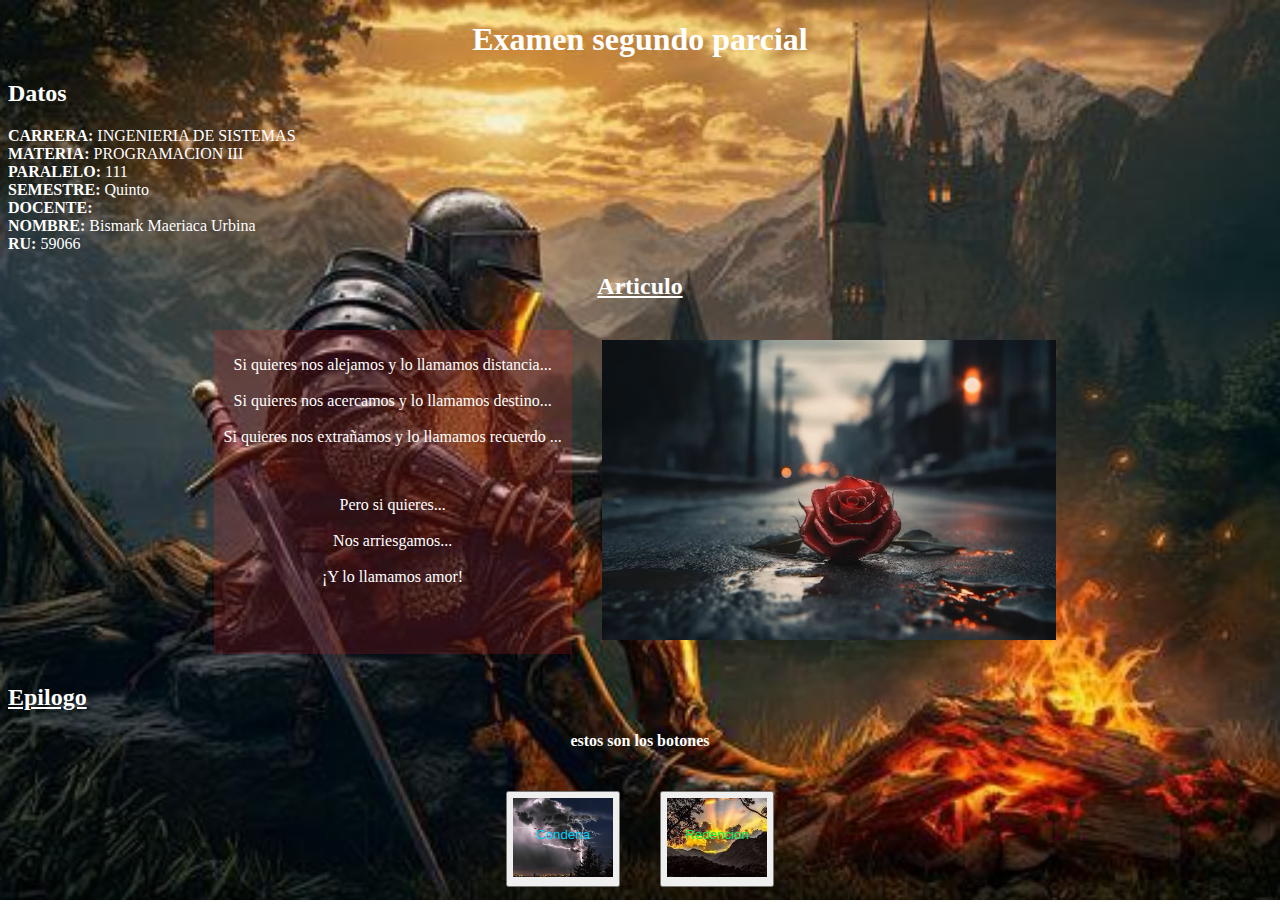
<file: index.html>
<!DOCTYPE html>
<html lang="en">
<head>
    <meta charset="UTF-8">
    <meta name="viewport" content="width=device-width, initial-scale=1.0">
    <title>Examen</title>
    <link rel="stylesheet" href="style.css">
</head>
<body>
    <center><h1>Examen segundo parcial</h1></center>
    <h2>Datos</h2>
    <dl>
        <li><b>CARRERA: </b>INGENIERIA DE SISTEMAS</li>
        <li><b>MATERIA: </b>PROGRAMACION III</li>
        <li><b>PARALELO: </b>111</li>
        <li><b>SEMESTRE: </b>Quinto</li>
        <li><b>DOCENTE: </b></li>
        <li><b>NOMBRE: </b>Bismark Maeriaca Urbina</li>
        <li><b>RU: </b>59066</li>
    </dl>
    <center><h2><u>Articulo</u></h2></center>
    <div class="columnas">
        <div class="col1">
            <center><p>Si quieres nos alejamos y lo llamamos distancia...<br>
                <br>
                Si quieres nos acercamos y lo llamamos destino...<br>
                <br>
                Si quieres nos extrañamos y lo llamamos recuerdo ...
                </p></center>
            <br>
            <center><p>Pero si quieres...<br>
                <br>
                Nos arriesgamos...<br>
                <br>
                ¡Y lo llamamos amor! 
                </p></center>
        </div>
        <div class="col2">
            <img src="source/rose.jpg" height="300" weight="300">
        </div>

    </div>

    <h2><u>Epilogo</u></h2>

    <center><h4>estos son los botones</h4></center>
    <div class="botones">
        <a href="source//link_1.html">
            <button class="b1">
                <img src="source/boton_1.jpg" width="100px">
                <p>Condena</p>
            </button>
        </a>
        <a href="source//link_2.html">
            <button class="b2">
                <img src="source/boton_2.jpg" width="100px">
                <p>Redencion</p>
            </button>
        </a>
    </div>
</body>
</html>
</file>
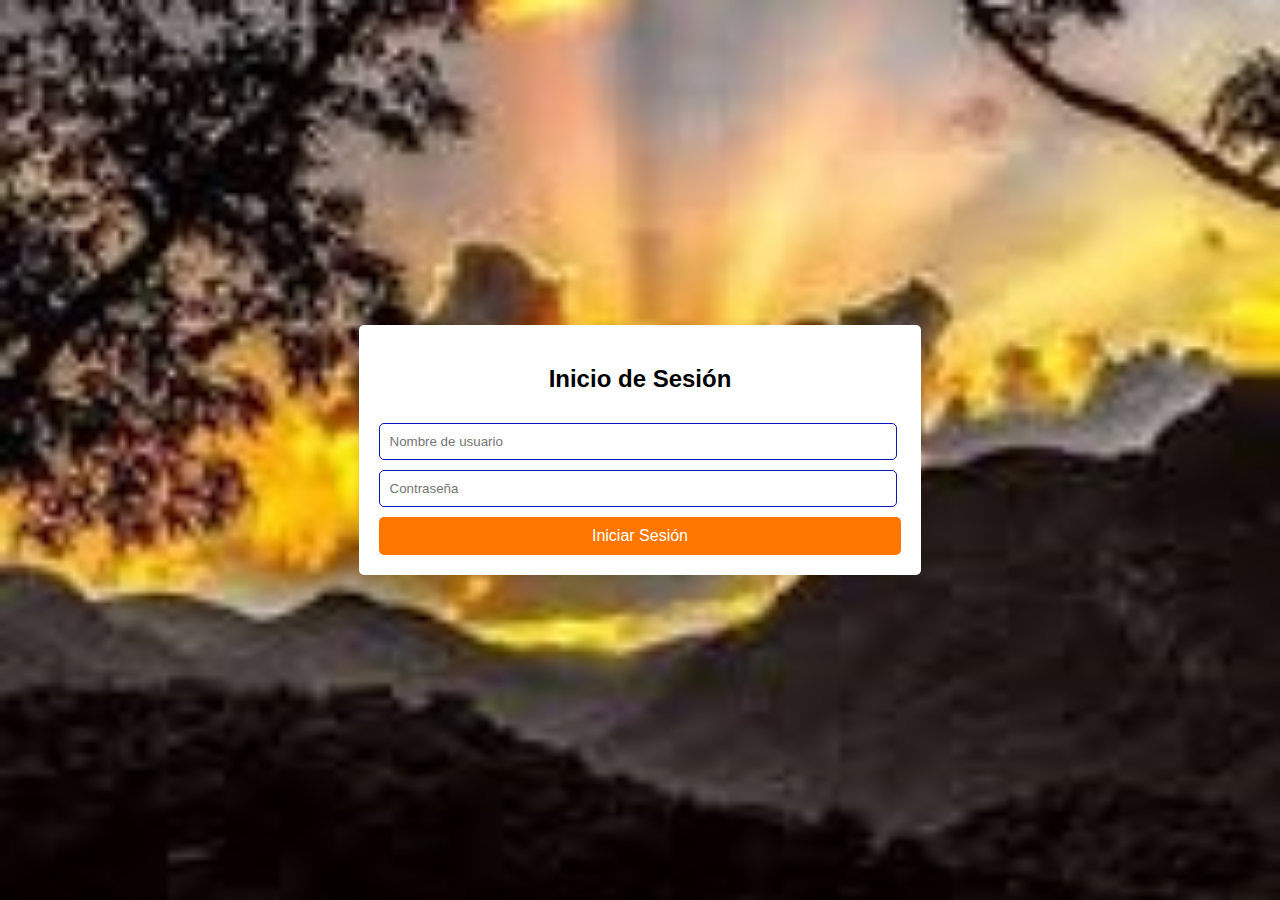
<file: login.html>
<!DOCTYPE html>
<html lang="es">
<head>
    <meta charset="UTF-8">
    <meta name="viewport" content="width=device-width, initial-scale=1.0">
    <title>Inicio de Sesión</title>
    <link rel="stylesheet" href="style2.css">
    <script>
        function redirectToIndex(event) {
            event.preventDefault();
            window.location.href = "other.html";
        }
    </script>
</head>
<body>
    <div class="login-container">
        <h2>Inicio de Sesión</h2>
        <form onsubmit="redirectToIndex(event)">
            <input type="text" name="username" placeholder="Nombre de usuario" required>
            <input type="password" name="password" placeholder="Contraseña" required>
            <input type="submit" value="Iniciar Sesión">
        </form>
    </div>
</body>
</html>
</file>
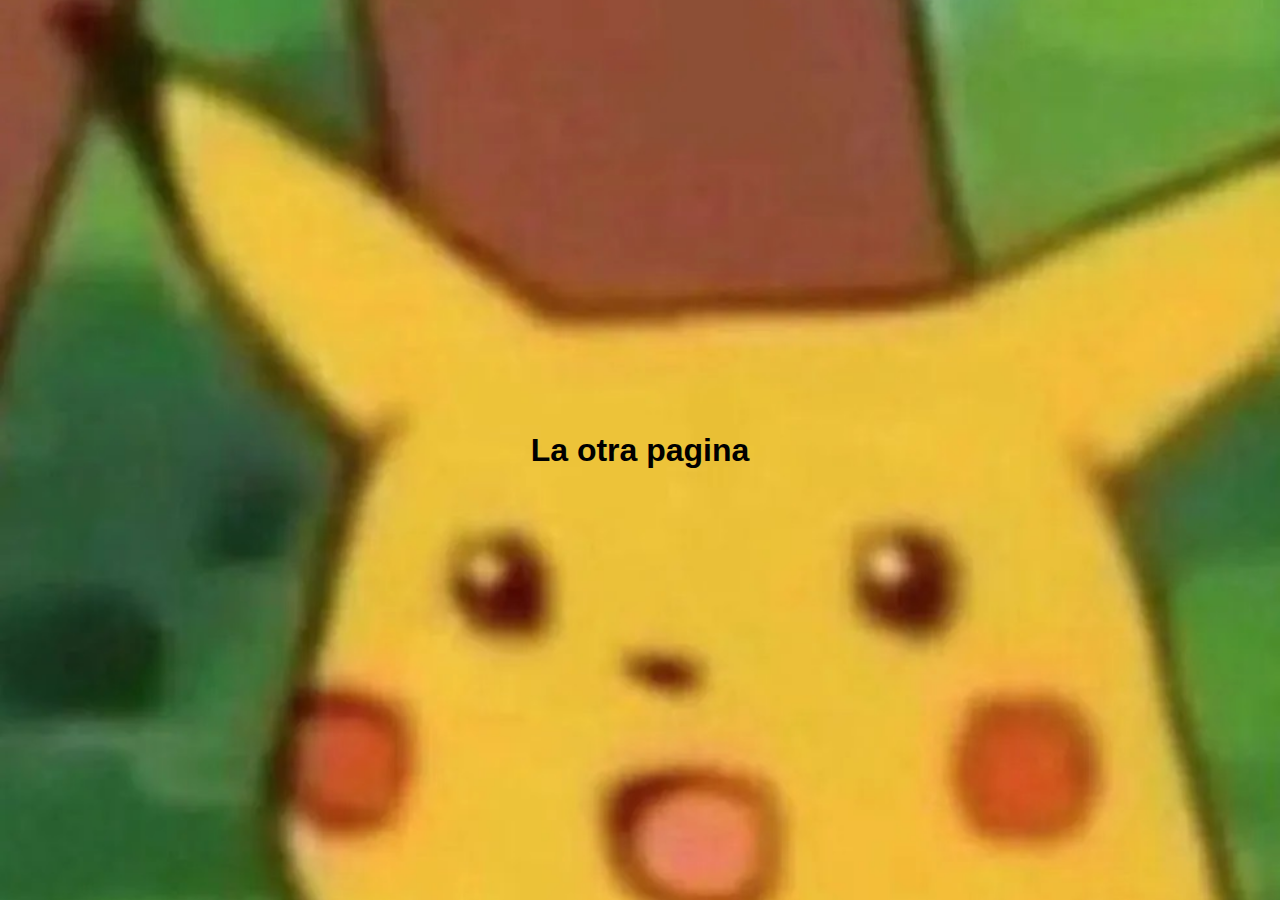
<file: other.html>
<!DOCTYPE html>
<html lang="en">
<head>
    <meta charset="UTF-8">
    <meta name="viewport" content="width=device-width, initial-scale=1.0">
    <title>Link_2</title>
    <link rel="stylesheet" href="style1.css">
</head>
<body>
    <center><h1>La otra pagina</h1></center>
</body>
</html>
</file>
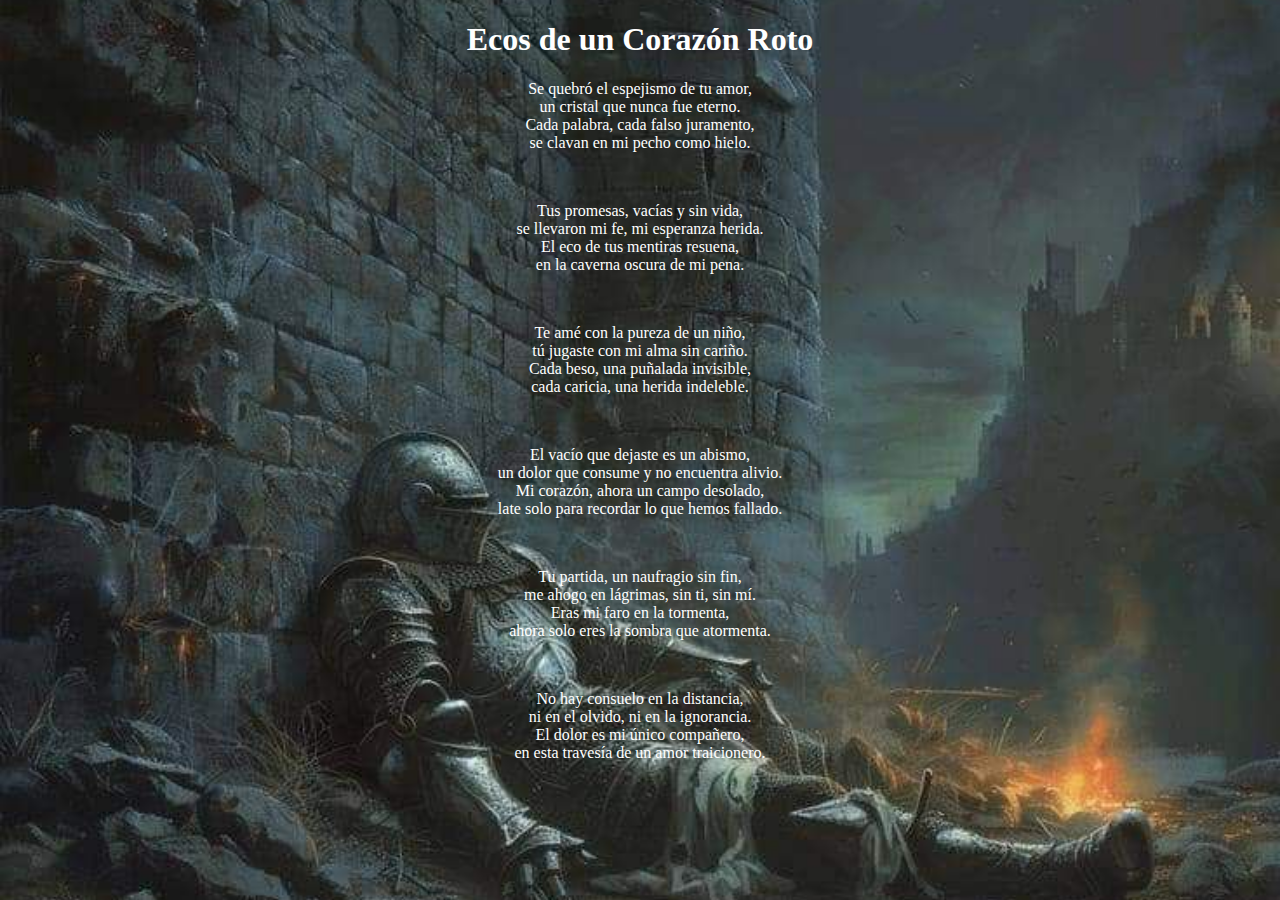
<file: source/link_1.html>
<!DOCTYPE html>
<html lang="en">
<head>
    <meta charset="UTF-8">
    <meta name="viewport" content="width=device-width, initial-scale=1.0">
    <title>Link_1</title>
    <link rel="stylesheet" href="style1.css">
</head>
<body>
    <center><h1>Ecos de un Corazón Roto</h1></center>
    <center><p>
    Se quebró el espejismo de tu amor,<br>
    un cristal que nunca fue eterno.<br>
    Cada palabra, cada falso juramento,<br>
    se clavan en mi pecho como hielo.<br>
    </p></center>
    <br>
    <center><p>
    Tus promesas, vacías y sin vida,<br>
    se llevaron mi fe, mi esperanza herida.<br>
    El eco de tus mentiras resuena,<br>
    en la caverna oscura de mi pena.<br>
    </p></center>
    <br>
    <center><p>
    Te amé con la pureza de un niño,<br>
    tú jugaste con mi alma sin cariño.<br>
    Cada beso, una puñalada invisible,<br>
    cada caricia, una herida indeleble.<br>
    </p></center>
    <br>
    <center><p>
    El vacío que dejaste es un abismo,<br>
    un dolor que consume y no encuentra alivio.<br>
    Mi corazón, ahora un campo desolado,<br>
    late solo para recordar lo que hemos fallado.<br>
    </p></center>
    <br>
    <center><p>
    Tu partida, un naufragio sin fin,<br>
    me ahogo en lágrimas, sin ti, sin mí.<br>
    Eras mi faro en la tormenta,<br>
    ahora solo eres la sombra que atormenta.<br>
    </p></center>
    <br>
    <center><p>
    No hay consuelo en la distancia,<br>
    ni en el olvido, ni en la ignorancia.<br>
    El dolor es mi único compañero,<br>
    en esta travesía de un amor traicionero.<br>
    </p></center>
</body>
</html>
</file>
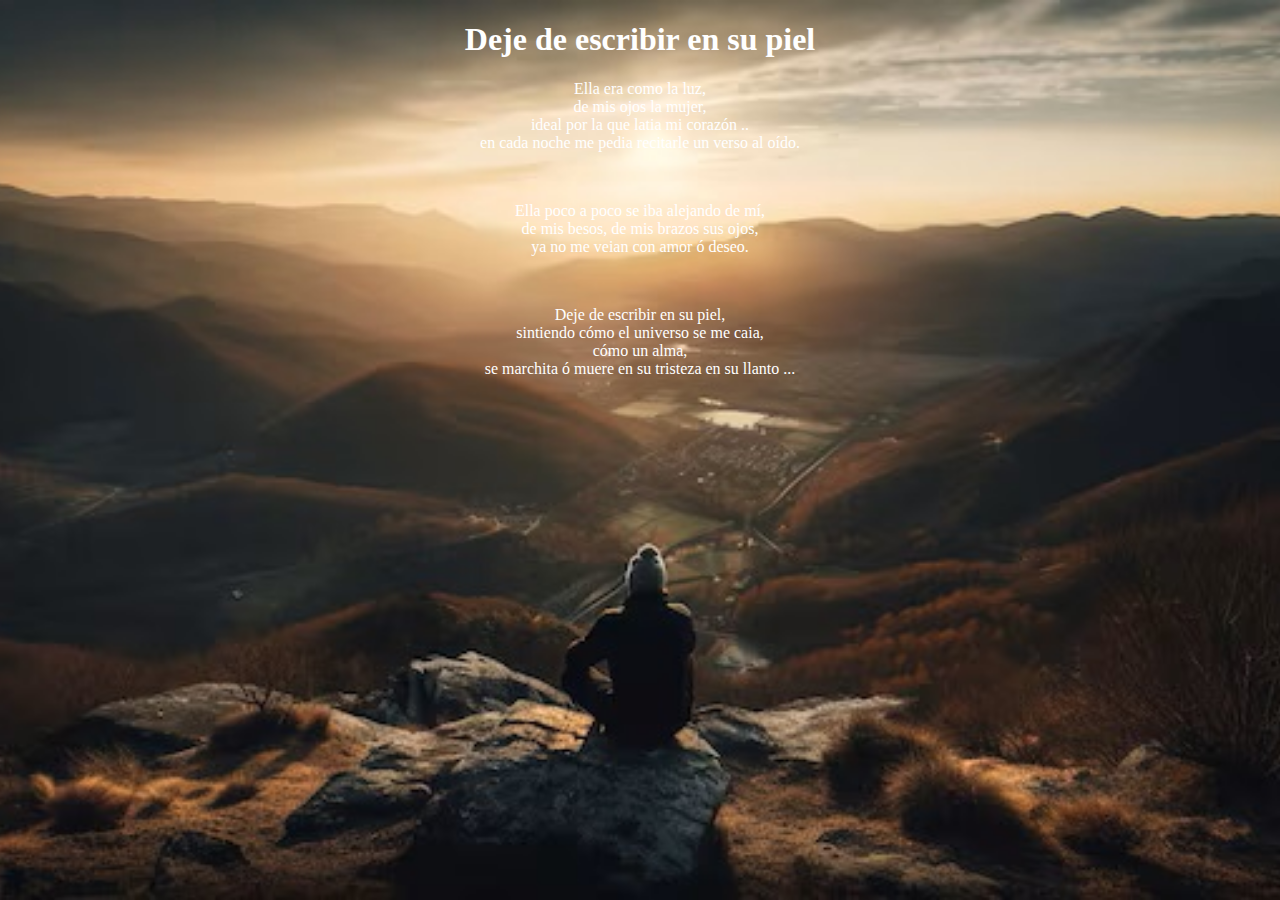
<file: source/link_2.html>
<!DOCTYPE html>
<html lang="en">
<head>
    <meta charset="UTF-8">
    <meta name="viewport" content="width=device-width, initial-scale=1.0">
    <title>Link_2</title>
    <link rel="stylesheet" href="style2.css">
</head>
<body>
    <center><h1>Deje de escribir en su piel</h1></center>
    <center><p>
        Ella era como la luz, <br>
        de mis ojos la mujer, <br>
        ideal por la que latia mi corazón .. <br>
        en cada noche me pedia recitarle un verso al oído.<br>
    </p></center>
    <br>
    <center><p>
        Ella poco a poco se iba alejando de mí, <br>
        de mis besos, de mis brazos sus ojos, <br>
        ya no me veian con amor ó deseo.<br>
    </p></center>
    <br>
    <center><p>
        Deje de escribir en su piel, <br>
        sintiendo cómo el universo se me caia, <br>
        cómo un alma, <br>
        se marchita ó muere en su tristeza en su llanto ...<br>
    </p></center>
</body>
</html>
</file>
<file: style.css>
body{
    background-image: url('source/fondo.jpg');
    background-repeat: no-repeat;
    background-attachment: fixed;
    background-size: cover;
    background-position: center center;
    color: #FFFFFF;
}
.columnas {
    display: flex;
    justify-content: center;

}
.col1 {
    background-color: rgba(241, 37, 37, 0.186);
    padding: 10px;
    margin: 10px;
}
.col2 {
    padding: 10px;
    margin: 10px;
}
.botones {
    display: flex;
    justify-content: center;

}
.b1 {
    position: relative;
    padding: 5px;
    margin: 20px;
}
.b1 p{
    position: absolute;
    top: 30%;
    left: 50%;
    transform: translate(-50%,-50%);
    color: hsl(190, 100%, 49%);
}
.b2 {
    position: relative;
    padding: 5px;
    margin: 20px;
}
.b2 p{
    position: absolute;
    top: 30%;
    left: 50%;
    transform: translate(-50%,-50%);
    color: hsl(141, 89%, 48%);
}
</file>
<file: style2.css>
body {
    display: flex;
    justify-content: center;
    align-items: center;
    height: 100vh;
    margin: 0;
    font-family: Arial, sans-serif;
    background-image: url('source/boton_2.jpg');
    background-repeat: no-repeat;
    background-attachment: fixed;
    background-size: cover;
    background-position: center center;
}
.login-container {
    background-color: white;
    padding: 20px;
    border-radius: 5px;
    box-shadow: 0 0 10px rgba(0, 0, 0, 0.1);
}
.login-container h2 {
    margin-bottom: 30px;
    font-size: 24px;
    text-align: center;
}
.login-container input[type="text"],
.login-container input[type="password"] {
    width: 95%;
    padding: 10px;
    margin-bottom: 10px;
    border: 1px solid #0c14b8;
    border-radius: 5px;
}
.login-container input[type="submit"] {
    width: 100%;
    padding: 10px;
    background-color: #ff7700;
    border: none;
    border-radius: 5px;
    color: white;
    font-size: 16px;
}
.login-container input[type="submit"]:hover {
    background-color: #0056b3;
}
</file>
<file: style1.css>
body {
    display: flex;
    justify-content: center;
    align-items: center;
    height: 100vh;
    margin: 0;
    font-family: Arial, sans-serif;
    background-image: url('source/pika.jpg');
    background-repeat: no-repeat;
    background-attachment: fixed;
    background-size: cover;
    background-position: center center;
}
</file>
<file: source/style1.css>
body{
    background-image: url('fondo_1.jpg');
    background-repeat: no-repeat;
    background-attachment: fixed;
    background-size: cover;
    background-position: center center;
    color: #FFFFFF;
}
.columna {
    display: flex;
    justify-content: center;

}
</file>
<file: source/style2.css>
body{
    background-image: url('fondo_2.jpg');
    background-repeat: no-repeat;
    background-attachment: fixed;
    background-size: cover;
    background-position: center center;
    color: #FFFFFF;
}
.columna {
    display: flex;
    justify-content: center;

}
</file>
